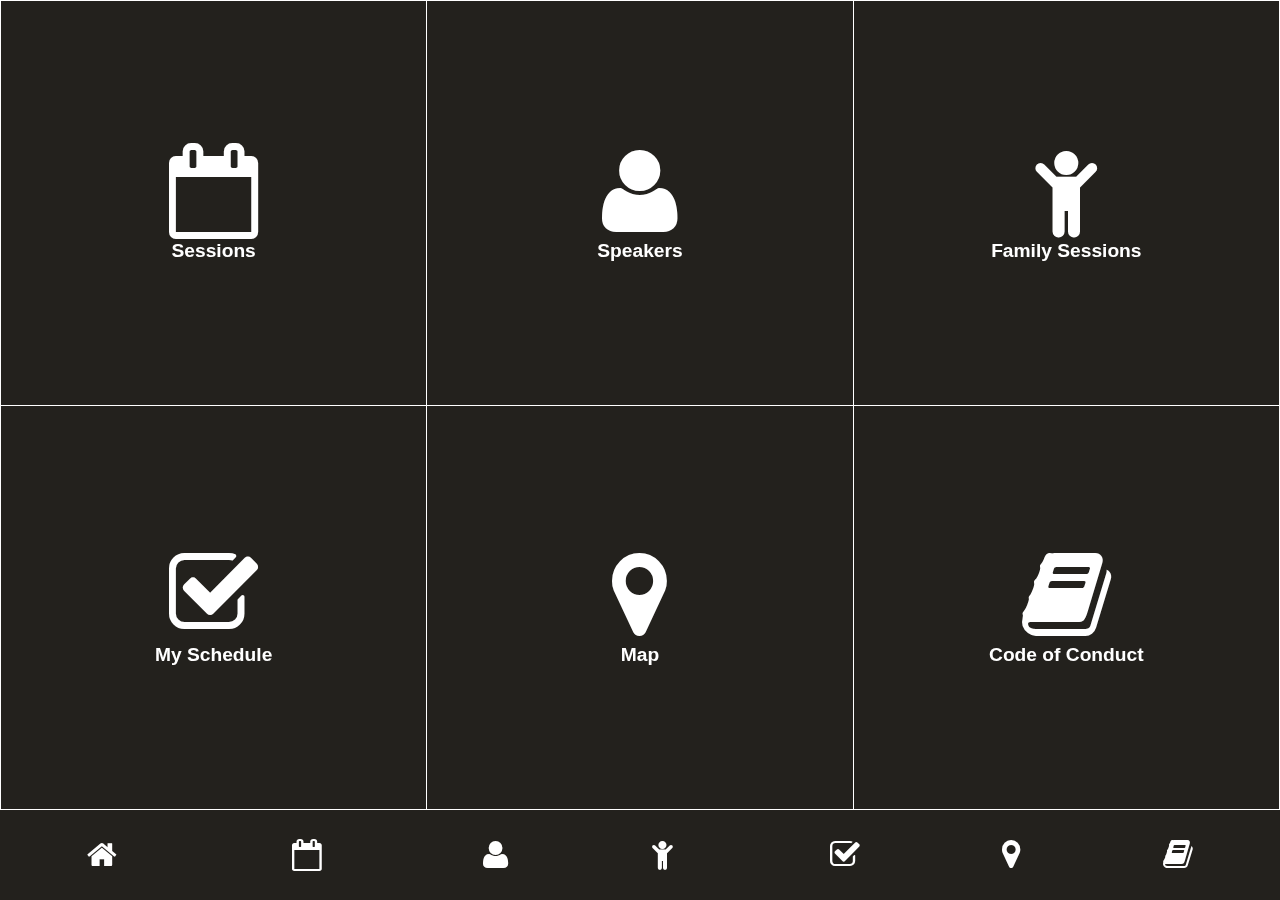
<file: thatconfapp/www/index.html>
<html>
	<head>
		<meta name="viewport" content="user-scalable=no, initial-scale=1, maximum-scale=1, minimum-scale=1, width=device-width, height=device-height, target-densitydpi=device-dpi" />
		
		<title>ThatConf App</title>
		<link rel="stylesheet" href="./lib/css/normalize.css">
		<link rel="stylesheet" href="./lib/css/main.css">
		<link rel="stylesheet" href="./lib/font-awesome/css/font-awesome.min.css">
		<script type="text/javascript" charset="utf-8">
			window.addEventListener('load', function() {
			    FastClick.attach(document.body);
			}, false);			
		</script>
	</head>
<body >

<div id="content" class="overthrow" style="width:100%;height:90%;">
</div>

<div id='navbar' style="color:white;width:100%;height:10%;" >
</div>

<script src="lib/fastclick.js"></script>
<script src="lib/overthrow.min.js"></script>
<script src="lib/$.min.js"></script>
<script src="lib/helper_functions.js"></script>
<script src="lib/lodash.min.js"></script>
<script src="lib/handlebars.js"></script>
<script src="src/adapters/ThatConfData.js"></script>
<script src="src/adapters/LocalStorageAdapter.js"></script>
<script src="src/HomeView.js"></script>
<script src="src/NavigationBarView.js"></script>
<script src="src/SessionsView.js"></script>
<script src="src/SessionDetailsView.js"></script>
<script src="src/SpeakersView.js"></script>
<script src="src/MapView.js"></script>
<script src="src/PoliciesView.js"></script>
<script src="src/main.js"></script>
        <script type="text/javascript" src="js/index.js"></script>
        <script type="text/javascript">
            app.initialize();
    </script>

</body>
</html>
</file>
<file: thatconfapp/www/lib/css/main.css>
/*! HTML5 Boilerplate v4.3.0 | MIT License | http://h5bp.com/ */

/*
 * What follows is the result of much research on cross-browser styling.
 * Credit left inline and big thanks to Nicolas Gallagher, Jonathan Neal,
 * Kroc Camen, and the H5BP dev community and team.
 */

/* ==========================================================================
   Base styles: opinionated defaults
   ========================================================================== */

html,
button,
input,
select,
textarea {
    color: #222;
}

html {
    font-size: 1em;
    line-height: 1.4;
}

/*
 * Remove text-shadow in selection highlight: h5bp.com/i
 * These selection rule sets have to be separate.
 * Customize the background color to match your design.
 */

::-moz-selection {
    background: #b3d4fc;
    text-shadow: none;
}

::selection {
    background: #b3d4fc;
    text-shadow: none;
}

/*
 * A better looking default horizontal rule
 */

hr {
    display: block;
    height: 1px;
    border: 0;
    border-top: 1px solid #ccc;
    margin: 1em 0;
    padding: 0;
}

/*
 * Remove the gap between images, videos, audio and canvas and the bottom of
 * their containers: h5bp.com/i/440
 */

audio,
canvas,
img,
video {
    vertical-align: middle;
}

/*
 * Remove default fieldset styles.
 */

fieldset {
    border: 0;
    margin: 0;
    padding: 0;
}

/*
 * Allow only vertical resizing of textareas.
 */

textarea {
    resize: vertical;
}

/* ==========================================================================
   Browse Happy prompt
   ========================================================================== */

.browsehappy {
    margin: 0.2em 0;
    background: #ccc;
    color: #000;
    padding: 0.2em 0;
}

/* ==========================================================================
   Author's custom styles
   ========================================================================== */
	 body{
		font-family: "Open Sans","Helvetica Neue",Helvetica,Arial,sans-serif;
		width: 100%;
		height: 100%;
		position: fixed;
		margin: 0;
		padding: 0;
		background-color: #23211d;
		color: white;			
		font-weight: bold;
	 }	 

	 a {
		color: white;			
		text-decoration: none;
		-webkit-touch-callout: none;
	 }
	 table {
					font-weight: bold;
					border-collapse: collapse;
					border-color:white;

	 }
	.gridMenuContainer {

	width:100%;
	height:100%;
	font-size: larger;
	}

	.gridMenuItem { 
	text-align:center; 
	}

	.gridMenuItem > div {
	margin-top: 10%;
	font-size: larger;
	}

	.navBarItem {
	text-decoration: none;
	color: white
	}

	.sessionsTable {
	width:100%;	
	border-collapse: collapse;
	border-color:white;
	}



		#image { 
			background-image: url(../../images/thatmap.png); 
			background-repeat: no-repeat;
	}
	@media only screen and (max-width: 320px) {
			#image { 
					background-image: url(../../images/thatmap_small.png); 
					background-repeat: no-repeat;
			}
	}

	i:active, a:active{ color: #C0966D; }






/* Overthrow CSS:
   Enable overflow: auto on elements with overthrow class when html element has overthrow class too */
.overthrow-enabled .overthrow {
    overflow: auto;
    -webkit-overflow-scrolling: touch;
}









/* ==========================================================================
   Helper classes
   ========================================================================== */

/*
 * Image replacement
 */

.ir {
    background-color: transparent;
    border: 0;
    overflow: hidden;
    /* IE 6/7 fallback */
    *text-indent: -9999px;
}

.ir:before {
    content: "";
    display: block;
    width: 0;
    height: 150%;
}

/*
 * Hide from both screenreaders and browsers: h5bp.com/u
 */

.hidden {
    display: none !important;
    visibility: hidden;
}

/*
 * Hide only visually, but have it available for screenreaders: h5bp.com/v
 */

.visuallyhidden {
    border: 0;
    clip: rect(0 0 0 0);
    height: 1px;
    margin: -1px;
    overflow: hidden;
    padding: 0;
    position: absolute;
    width: 1px;
}

/*
 * Extends the .visuallyhidden class to allow the element to be focusable
 * when navigated to via the keyboard: h5bp.com/p
 */

.visuallyhidden.focusable:active,
.visuallyhidden.focusable:focus {
    clip: auto;
    height: auto;
    margin: 0;
    overflow: visible;
    position: static;
    width: auto;
}

/*
 * Hide visually and from screenreaders, but maintain layout
 */

.invisible {
    visibility: hidden;
}

/*
 * Clearfix: contain floats
 *
 * For modern browsers
 * 1. The space content is one way to avoid an Opera bug when the
 *    `contenteditable` attribute is included anywhere else in the document.
 *    Otherwise it causes space to appear at the top and bottom of elements
 *    that receive the `clearfix` class.
 * 2. The use of `table` rather than `block` is only necessary if using
 *    `:before` to contain the top-margins of child elements.
 */

.clearfix:before,
.clearfix:after {
    content: " "; /* 1 */
    display: table; /* 2 */
}

.clearfix:after {
    clear: both;
}

/*
 * For IE 6/7 only
 * Include this rule to trigger hasLayout and contain floats.
 */

.clearfix {
    *zoom: 1;
}

/* ==========================================================================
   EXAMPLE Media Queries for Responsive Design.
   These examples override the primary ('mobile first') styles.
   Modify as content requires.
   ========================================================================== */

@media only screen and (min-width: 35em) {
    /* Style adjustments for viewports that meet the condition */
}

@media print,
       (-o-min-device-pixel-ratio: 5/4),
       (-webkit-min-device-pixel-ratio: 1.25),
       (min-resolution: 120dpi) {
    /* Style adjustments for high resolution devices */
}

/* ==========================================================================
   Print styles.
   Inlined to avoid required HTTP connection: h5bp.com/r
   ========================================================================== */

@media print {
    * {
        background: transparent !important;
        color: #000 !important; /* Black prints faster: h5bp.com/s */
        box-shadow: none !important;
        text-shadow: none !important;
    }

    a,
    a:visited {
        text-decoration: underline;
    }

    a[href]:after {
        content: " (" attr(href) ")";
    }

    abbr[title]:after {
        content: " (" attr(title) ")";
    }

    /*
     * Don't show links for images, or javascript/internal links
     */

    .ir a:after,
    a[href^="javascript:"]:after,
    a[href^="#"]:after {
        content: "";
    }

    pre,
    blockquote {
        border: 1px solid #999;
        page-break-inside: avoid;
    }

    thead {
        display: table-header-group; /* h5bp.com/t */
    }

    tr,
    img {
        page-break-inside: avoid;
    }

    img {
        max-width: 100% !important;
    }

    @page {
        margin: 0.5cm;
    }

    p,
    h2,
    h3 {
        orphans: 3;
        widows: 3;
    }

    h2,
    h3 {
        page-break-after: avoid;
    }
}
</file>
